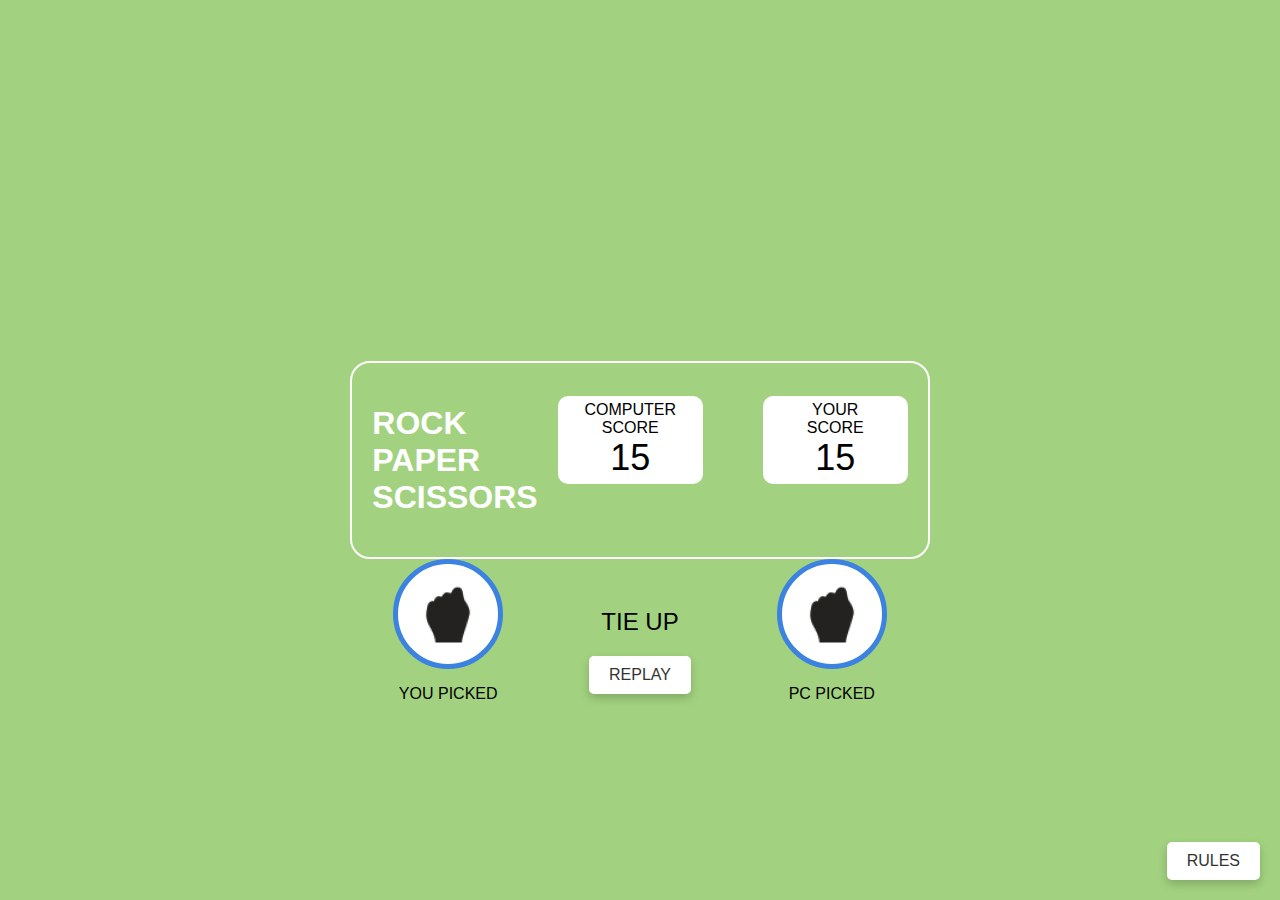
<file: tie.html>
<!DOCTYPE html>
<html lang="en">
<head>
    <meta charset="UTF-8">
    <meta name="viewport" content="width=device-width, initial-scale=1.0">
    <title>Rock Paper Scissors</title>
    <link rel="stylesheet" href="styles3.css">
</head>
<body>
    <div class="container">
        <div class="header">
            <h1>ROCK<br>PAPER<br>SCISSORS</h1>
            <div class="scoreboard">
                <div class="score">
                    <p>COMPUTER SCORE</p>
                    <p class="score-number">15</p>
                </div>
                <div class="score">
                    <p>YOUR<br>SCORE</p>
                    <p class="score-number">15</p>
                </div>
            </div>
        </div>
        <div class="game-result">
            <div class="picked">
                <div class="circle blue-circle">
                    <img src="rock.png" alt="Rock">
                </div>
                <p>YOU PICKED</p>
            </div>
            <div class="result">
                <p>TIE UP</p>
                <button class="replay-btn" onclick="window.location.href = 'index.html';">REPLAY</button>
            </div>
            <div class="picked">
                <div class="circle blue-circle">
                    <img src="rock.png" alt="Rock">
                </div>
                <p>PC PICKED</p>
            </div>
        </div>
        <button class="rules-btn">RULES</button>
        <div id="popup" class="hidden">
            <div id="popup-content">
                <h2>Game Rules</h2>
                <ul>
                    <li>Rock beats scissors, scissors beat paper, and paper beats rock.</li>
                    <li>Agree ahead of time whether you’ll count off “rock, paper, scissors, shoot” or just “rock, paper, scissors.”</li>
                    <li>Use rock, paper, scissors to settle minor decisions or simply play to pass the time.</li>
                    <li>If both players lay down the same hand, each player lays down another hand.</li>
                </ul>
                <button id="close-popup">X</button>
            </div>
        </div>
    </div>
    <script  src="script.js"></script>
</body>
</html>
</file>
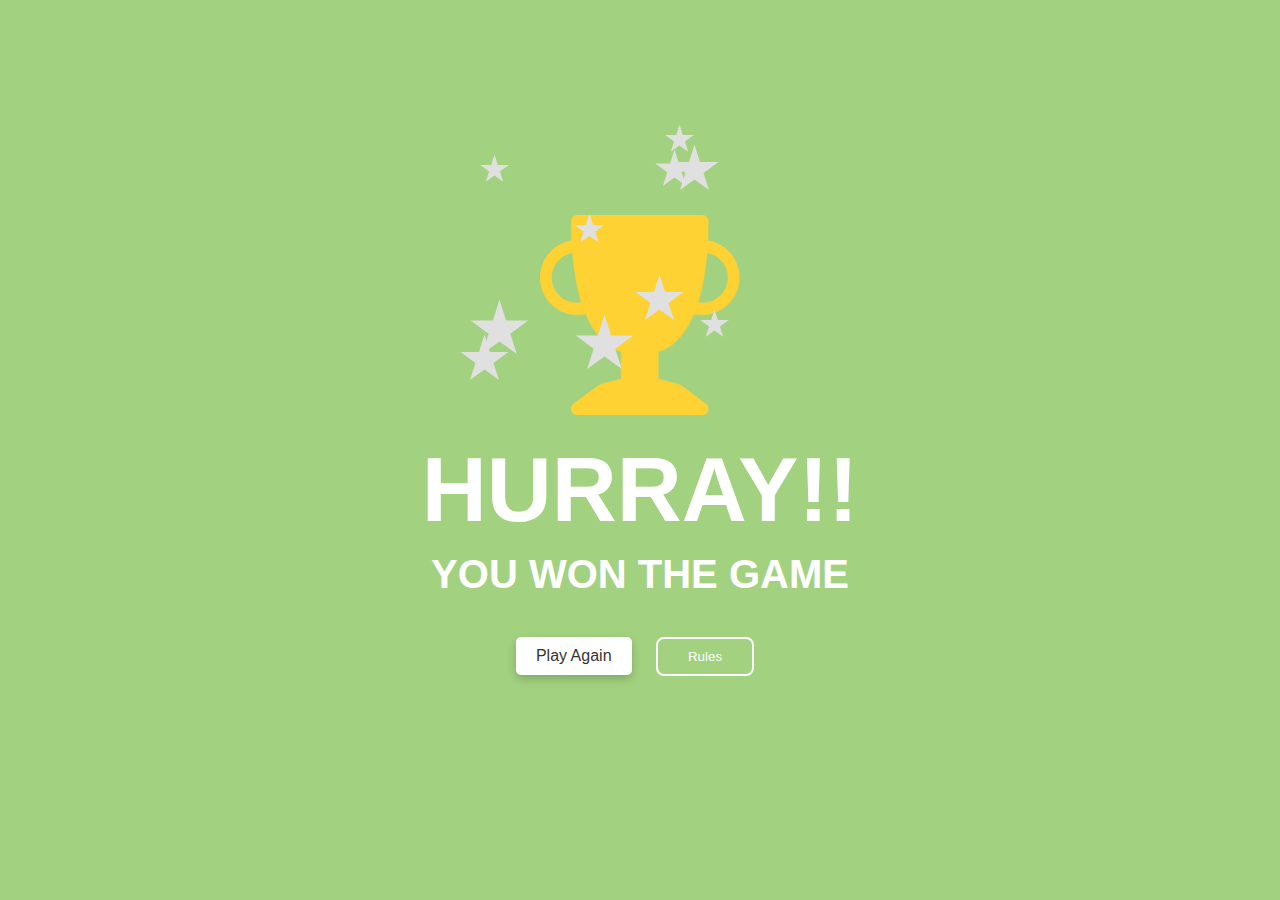
<file: winning.html>
<!DOCTYPE html>
<html lang="en">
<head>
    <meta charset="UTF-8">
    <meta name="viewport" content="width=device-width, initial-scale=1.0">
    <title>Congratulations Screen</title>
    <link rel="stylesheet" href="styles2.css">
</head>
<body>
    <div class="congratulations-container">
        <div class="celebration">
            <img src="Vector.png" alt="Trophy" class="trophy">
            <div class="stars">
                <div class="star"></div>
                <div class="star"></div>
                <div class="star"></div>
                <div class="star"></div>
                <div class="star"></div>
                <div class="star"></div>
                <div class="star"></div>
                <div class="star"></div>
                <div class="star"></div>
                <div class="star"></div>
                <div class="star"></div>
                <div class="star"></div>
                <div class="star"></div>
                <div class="star"></div>
            </div>
        </div>
        <h1>HURRAY!!</h1>
        <h2>YOU WON THE GAME</h2>
        <button class="play-again-btn" onclick="window.location.href = 'index.html';">Play Again</button>

        <button class="rules-btn">Rules</button>
        
        <div id="popup" class="hidden">
            <div id="popup-content">
                <h2>Game Rules</h2>
                <ul>
                    <li>Rock beats scissors, scissors beat paper, and paper beats rock.</li>
                    <li>Agree ahead of time whether you’ll count off “rock, paper, scissors, shoot” or just “rock, paper, scissors.”</li>
                    <li>Use rock, paper, scissors to settle minor decisions or simply play to pass the time.</li>
                    <li>If both players lay down the same hand, each player lays down another hand.</li>
                </ul>
                <button id="close-popup">X</button>
            </div>
        </div>
    </div>
    <script src="script.js"></script>
</body>
</html>
</file>
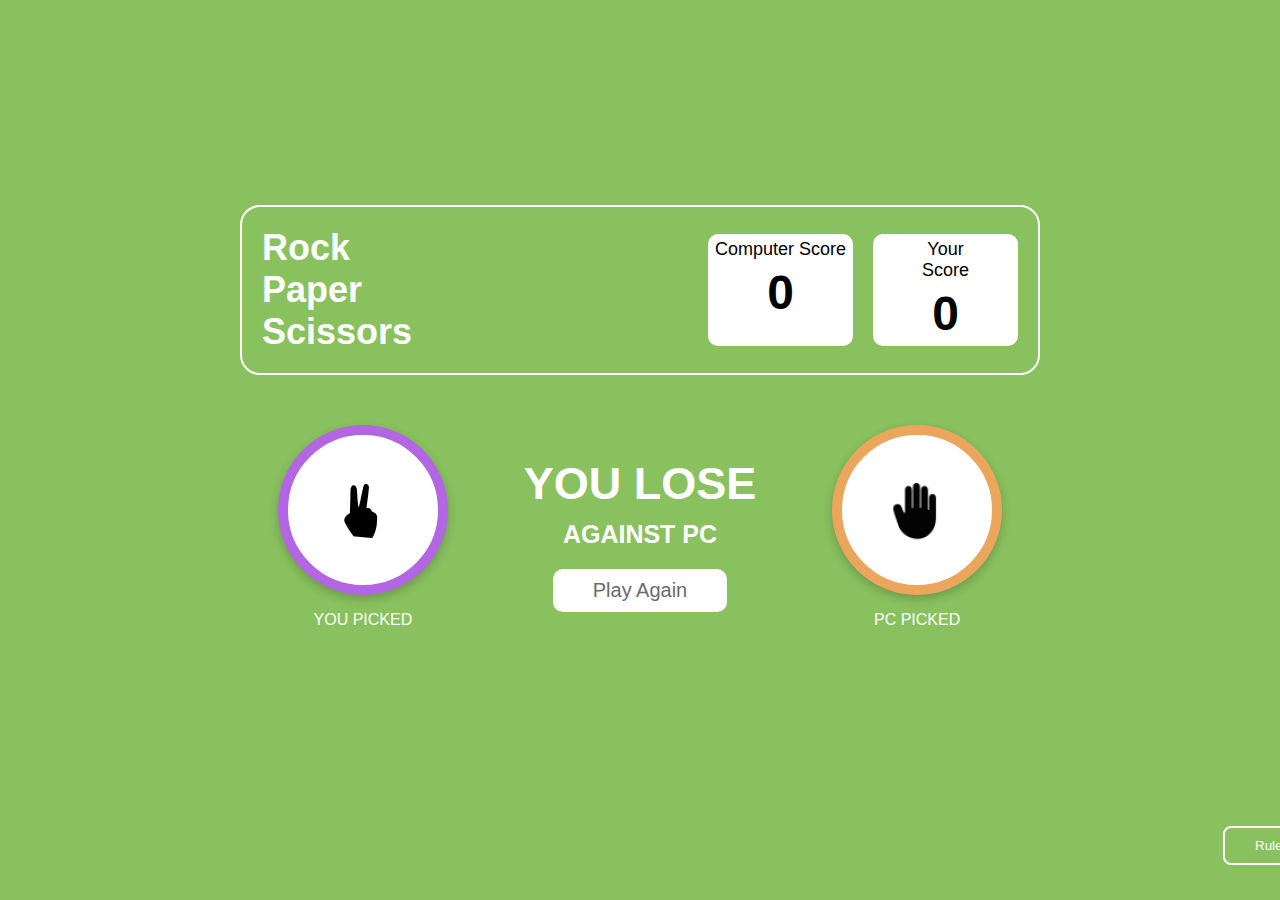
<file: youlose.html>
<!DOCTYPE html>
<html lang="en">
<head>
    <meta charset="UTF-8">
    <meta name="viewport" content="width=device-width, initial-scale=1.0">
    <title>Rock Paper Scissors Game - Result</title>
    <link rel="stylesheet" href="styles1.css">
</head>
<body>
    <div class="game-container">
        <div class="header">
            <h1>Rock<br>Paper<br>Scissors</h1>
            <div class="scoreboard">
                <div class="score">
                    <span>Computer Score</span>
                    <div id="computer-score">0</div>
                </div>
                <div class="score">
                    <span>Your<br>Score</span>
                    <div id="your-score">0</div>
                </div>
            </div>
        </div>
        
        <div class="result-area">
            <div class="result-section">
                <div class="choice result-choice" id="your-choice">
                    <img src="Scissors.png" alt="Scissors">
                </div>
                <p>YOU PICKED</p>
            </div>
            <div class="result-message">
                <h1>YOU LOSE</h1>
                <h3>AGAINST PC</h3>
                <button id="play-again-btn" onclick="window.location.href = 'index.html';">Play Again</button>
            </div>
            <div class="result-section">
                <div class="choice result-choice" id="pc-choice">
                    <img src="paper.png" alt="Paper">
                </div>
                <p>PC PICKED</p>
            </div>
        </div>

        <div class="buttons">
            <button id="rules-btn">Rules</button>
            <div id="popup" class="hidden">
                <div id="popup-content">
                    <h2>Game Rules</h2>
                    <ul>
                        <li>Rock beats scissors, scissors beat paper, and paper beats rock.</li>
                        <li>Agree ahead of time whether you’ll count off “rock, paper, scissors, shoot” or just “rock, paper, scissors.”</li>
                        <li>Use rock, paper, scissors to settle minor decisions or simply play to pass the time.</li>
                        <li>If both players lay down the same hand, each player lays down another hand.</li>
                    </ul>
                    <button id="close-popup">X</button>
                </div>
            </div>
            <button id="next-btn" onclick="window.location.href = 'index.html';">Next</button>
        </div>
    </div>

    <script src="script.js"></script>
</body>
</html>
</file>
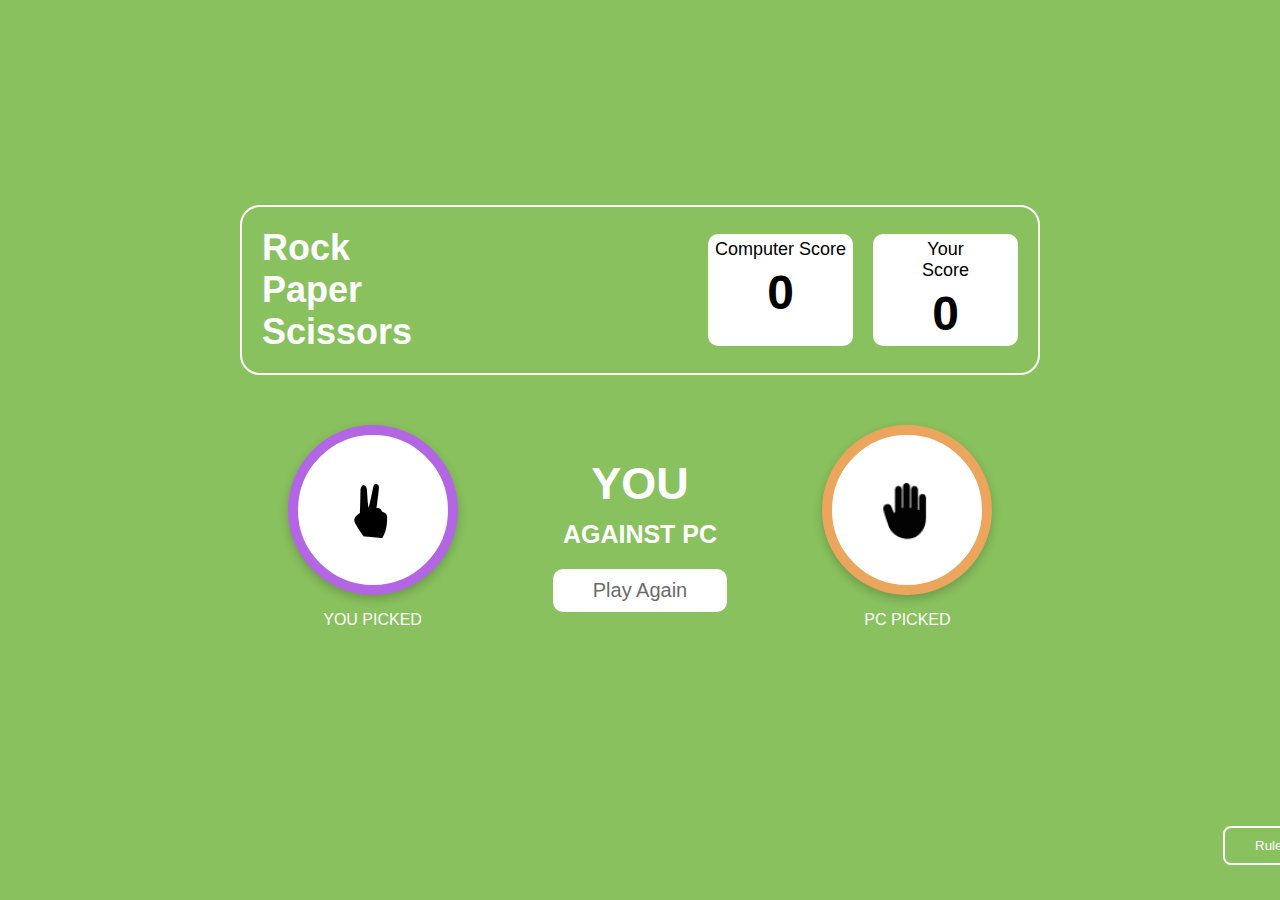
<file: youwin.html>
<!DOCTYPE html>
<html lang="en">
<head>
    <meta charset="UTF-8">
    <meta name="viewport" content="width=device-width, initial-scale=1.0">
    <title>Rock Paper Scissors Game - Result</title>
    <link rel="stylesheet" href="styles1.css">
</head>
<body>
    <div class="game-container">
        <div class="header">
            <h1>Rock<br>Paper<br>Scissors</h1>
            <div class="scoreboard">
                <div class="score">
                    <span>Computer Score</span>
                    <div id="computer-score">0</div>
                </div>
                <div class="score">
                    <span>Your<br>Score</span>
                    <div id="your-score">0</div>
                </div>
            </div>
        </div>
        
        <div class="result-area">
            <div class="result-section">
                <div class="choice result-choice" id="your-choice">
                    <img src="Scissors.png" alt="Scissors">
                </div>
                <p>YOU PICKED</p>
            </div>
            <div class="result-message">
                <h1>YOU</h1>
                <h3>AGAINST PC</h3>
                <button id="play-again-btn" onclick="window.location.href = 'index.html';">Play Again</button>
            </div>
            <div class="result-section">
                <div class="choice result-choice" id="pc-choice">
                    <img src="paper.png" alt="Paper">
                </div>
                <p>PC PICKED</p>
            </div>
        </div>

        <div class="buttons">
            <button id="rules-btn">Rules</button>
            <div id="popup" class="hidden">
                <div id="popup-content">
                    <h2>Game Rules</h2>
                    <ul>
                        <li>Rock beats scissors, scissors beat paper, and paper beats rock.</li>
                        <li>Agree ahead of time whether you’ll count off “rock, paper, scissors, shoot” or just “rock, paper, scissors.”</li>
                        <li>Use rock, paper, scissors to settle minor decisions or simply play to pass the time.</li>
                        <li>If both players lay down the same hand, each player lays down another hand.</li>
                    </ul>
                    <button id="close-popup">X</button>
                </div>
            </div>
            <button id="next-btn" onclick="window.location.href = 'index.html';">Next</button>
        </div>
    </div>

    <script src="script.js"></script>
</body>
</html>
</file>
<file: styles3.css>
body {
    margin: 0;
    padding: 0;
    font-family: Arial, sans-serif;
    background-color: #A2D27F;
    display: flex;
    justify-content: center;
    align-items: center;
    height: 100vh;
}

.container {
    text-align: center;
    
}

.header {
    display: flex;
    justify-content: space-between;
    align-items: center;
    padding: 20px;
    color: white;
    border: 2px solid white;
    border-radius: 20px;
    text-align: left;
    margin-top: 20vh;
}

.scoreboard {
    display: flex;
    justify-content: center;
    gap: 40px;
    margin-bottom: 40px;
}

.score {
    margin-left: 20px;
    text-align: center;
    border:  5px solid white ;
    background-color: white;
    color: black;
    border-radius: 10px;
    width: 15vh;
}

.score p {
    margin: 0;
    color: black;
}

.score-number {
    font-size: 36px;
    margin-top: 10px;
}

.game-result {
    display: flex;
    justify-content: space-around;
    align-items: center;
}

.picked {
    text-align: center;
}

.circle {
    width: 100px;
    height: 100px;
    border-radius: 50%;
    display: flex;
    justify-content: center;
    align-items: center;
    margin-bottom: 10px;
    background-color: white;
}

.blue-circle {
    border: 5px solid #3C82E0;
}

.result p {
    font-size: 24px;
    margin-bottom: 20px;
}

.replay-btn {
    padding: 10px 20px;
    background-color: white;
    color: #333;
    border: none;
    border-radius: 5px;
    font-size: 16px;
    cursor: pointer;
    box-shadow: 0 4px 10px rgba(0, 0, 0, 0.2);
}

.rules-btn {
    padding: 10px 20px;
    background-color: white;
    color: #333;
    border: none;
    border-radius: 5px;
    font-size: 16px;
    cursor: pointer;
    box-shadow: 0 4px 10px rgba(0, 0, 0, 0.2);
    position: absolute;
    bottom: 20px;
    right: 20px;
}
#popup {
    position: fixed;
    top: 0;
    left: 0;
    width: 100%;
    height: 100%;
    background: rgba(0, 0, 0, 0.5);
    display: flex;
    justify-content: center;
    align-items: center;
    visibility: hidden;
    opacity: 0;
    transition: opacity 0.3s ease, visibility 0.3s ease;
}

#popup-content {
    background: #2A5C2A;
    color: white;
    padding: 30px;
    width: 400px;
    border-radius: 10px;
    position: relative;
}

#popup-content h2 {
    margin-top: 0;
}

#popup-content ul {
    list-style: none;
    padding-left: 0;
}

#popup-content ul li {
    margin-bottom: 10px;
    display: flex;
    align-items: flex-start;
}

#popup-content ul li::before {
    content: "▪";
    color: #FFD700;
    margin-right: 10px;
    font-size: 20px;
}

#close-popup {
    position: absolute;
    top: 10px;
    right: 10px;
    background-color: #A93131;
    color: white;
    border: none;
    border-radius: 50%;
    width: 30px;
    height: 30px;
    cursor: pointer;
}

#close-popup:hover {
    background-color: #891F1F;
}

#popup.show {
    visibility: visible;
    opacity: 1;
}
</file>
<file: styles2.css>
body {
    margin: 0;
    padding: 0;
    display: flex;
    justify-content: center;
    align-items: center;
    height: 100vh;
    background-color: #A2D27F;
    font-family: Arial, sans-serif;
}

.congratulations-container {
    text-align: center;
    position: relative;
}

.celebration {
    position: relative;
}

.trophy {
    width: 200px;
    height: 200px;
    margin-bottom: 20px;
}

.stars {
    position: absolute;
    top: 0;
    left: 35%;
    transform: translateX(-50%);
}

.star {
    width: 30px;
    height: 30px;
    background-color: #E0E0E0;
    clip-path: polygon(50% 0%, 61% 35%, 98% 35%, 68% 57%, 79% 91%, 50% 70%, 21% 91%, 32% 57%, 2% 35%, 39% 35%);
    position: absolute;
    animation: star-blink 2s infinite ease-in-out, star-spin 4s infinite ease-in-out;
}

/* Blinking animation */
@keyframes star-blink {
    0%, 100% {
        opacity: 1;
    }
    50% {
        opacity: 0.2;
    }
}

.star:nth-child(1) {
    left: -95px;
    top: -60px;
    width: 30px;
    height: 30px;
}
.star:nth-child(2) {
    left: 0px;
    top: 50;
    width: 30px;
    height: 30px;
}

.star:nth-child(3) {
   left: -80;
   top: 100px;
    width: 60px;
    height: 60px;
}

.star:nth-child(4) {
   left: 95px;
   top: -70px;
    width: 50px;
    height: 50px;
}

.star:nth-child(5) {
    left: 90px;
    top: -90px;
    width: 30px;
    height: 30px;
}

.star:nth-child(6) {
   left: 80px;
   top: -65px;
    width: 40px;
    height: 40px;
}

.star:nth-child(7) {
   left: 60px;
   top: 60px;
    width: 50px;
    height: 50px;
}

.star:nth-child(8) {
    left: -105px;
    top: 85px;
    width: 60px;
    height: 60px;
}

.star:nth-child(9) {
   left: 125px;
   top: 95px;
    width: 30px;
    height: 30px;
}
.star:nth-child(10) {
   left: -115px;
   top: 120px;
    width: 50px;
    height: 50px;
}

h1 {
    font-size: 90px;
    color: white;
    margin: 0;
}

h2 {
    font-size: 40px;
    color: white;
    margin-top: 10px;
    margin-bottom: 30px;
}

.play-again-btn {
    padding: 10px 20px;
    background-color: #FFF;
    color: #333;
    border: none;
    border-radius: 5px;
    font-size: 16px;
    cursor: pointer;
    box-shadow: 0 4px 10px rgba(0, 0, 0, 0.2);
    margin-right: 10px;
}

.rules-btn {
    padding: 10px 30px;
    background-color: transparent;
    color: white;
    border: none;
    border-radius: 8px;
    cursor: pointer;
    margin: 10px;
    border: 2px solid white;
}
#popup {
    position: fixed;
    top: 0;
    left: 0;
    width: 100%;
    height: 100%;
    background: rgba(0, 0, 0, 0.5);
    display: flex;
    justify-content: center;
    align-items: center;
    visibility: hidden;
    opacity: 0;
    transition: opacity 0.3s ease, visibility 0.3s ease;
}

#popup-content {
    background: #2A5C2A;
    color: white;
    padding: 30px;
    width: 400px;
    border-radius: 10px;
    position: relative;
}

#popup-content h2 {
    margin-top: 0;
}

#popup-content ul {
    list-style: none;
    padding-left: 0;
}

#popup-content ul li {
    margin-bottom: 10px;
    display: flex;
    align-items: flex-start;
}

#popup-content ul li::before {
    content: "▪";
    color: #FFD700;
    margin-right: 10px;
    font-size: 20px;
}

#close-popup {
    position: absolute;
    top: 10px;
    right: 10px;
    background-color: #A93131;
    color: white;
    border: none;
    border-radius: 50%;
    width: 30px;
    height: 30px;
    cursor: pointer;
}

#close-popup:hover {
    background-color: #891F1F;
}

#popup.show {
    visibility: visible;
    opacity: 1;
}
</file>
<file: styles1.css>
body {
    margin: 0;
    padding: 0;
    display: flex;
    justify-content: center;
    align-items: center;
    height: 100vh;
    background-color: #89C15E;
    font-family: Arial, sans-serif;
}

.game-container {
    text-align: center;
    width: 800px;
    position: relative;
}

.header {
    display: flex;
    justify-content: space-between;
    align-items: center;
    padding: 20px;
    color: white;
    border: 2px solid white;
    border-radius: 20px;
    text-align: left;
    margin-top: 20vh;
}

h1 {
    font-size: 36px;
    margin: 0;
}

.scoreboard {
    display: flex;
}

.score {
    margin-left: 20px;
    text-align: center;
    border:  5px solid white ;
    background-color: white;
    color: black;
    border-radius: 10px;
    width: 15vh;
}

.score span {
    display: block;
    font-size: 18px;
    margin-bottom: 5px;
}

.score div {
    font-size: 48px;
    font-weight: bold;
}

.result-area {
    display: flex;
    justify-content: space-around;
    align-items: center;
    margin-top: 50px;
}

.result-section {
    text-align: center;
}

.result-choice {
    width: 150px;
    height: 150px;
    border-radius: 50%;
    background-color: #FFF;
    display: flex;
    justify-content: center;
    align-items: center;
    box-shadow: 0 4px 10px rgba(0, 0, 0, 0.2);
    position: relative;
}

#your-choice {
    border: 10px solid #B366E3;
   
}

#pc-choice {
    border: 10px solid #ECA55C;
}
p{
    color: white;
}

.result-message {
    text-align: center;
}

.result-message h1 {
    font-size: 45px;
    color: white;
    margin: 0;
}

.result-message h3 {
    font-size: 25px;
    color: white;
    margin: 10px 0 20px;
}

#play-again-btn {
    padding: 10px 40px;
    background-color: #FFF;
    color: #6B6B6B;
    border: none;
    border-radius: 10px;
    font-size: 20px;
    cursor: pointer;
}

#play-again-btn:hover {
    background-color: #f0f0f0;
}

.buttons{
    display: flex;
    margin-top: 19vh;
    margin-left: 107vh;
}

.buttons button {
    padding: 10px 30px;
    background-color: transparent;
    color: white;
    border: none;
    border-radius: 8px;
    cursor: pointer;
    margin: 10px;
    border: 2px solid white;
}



#rules-btn {
    margin-left: 20px;
}
#popup {
    position: fixed;
    top: 0;
    left: 0;
    width: 100%;
    height: 100%;
    background: rgba(0, 0, 0, 0.5);
    display: flex;
    justify-content: center;
    align-items: center;
    visibility: hidden;
    opacity: 0;
    transition: opacity 0.3s ease, visibility 0.3s ease;
}

#popup-content {
    background: #2A5C2A;
    color: white;
    padding: 30px;
    width: 400px;
    border-radius: 10px;
    position: relative;
}

#popup-content h2 {
    margin-top: 0;
}

#popup-content ul {
    list-style: none;
    padding-left: 0;
}

#popup-content ul li {
    margin-bottom: 10px;
    display: flex;
    align-items: flex-start;
}

#popup-content ul li::before {
    content: "▪";
    color: #FFD700;
    margin-right: 10px;
    font-size: 20px;
}

#close-popup {
    position: absolute;
    top: 10px;
    right: 10px;
    background-color: #A93131;
    color: white;
    border: none;
    border-radius: 50%;
    width: 30px;
    height: 30px;
    cursor: pointer;
}

#close-popup:hover {
    background-color: #891F1F;
}

#popup.show {
    visibility: visible;
    opacity: 1;
}


#next-btn {
    margin-right: 20px;
}
</file>
